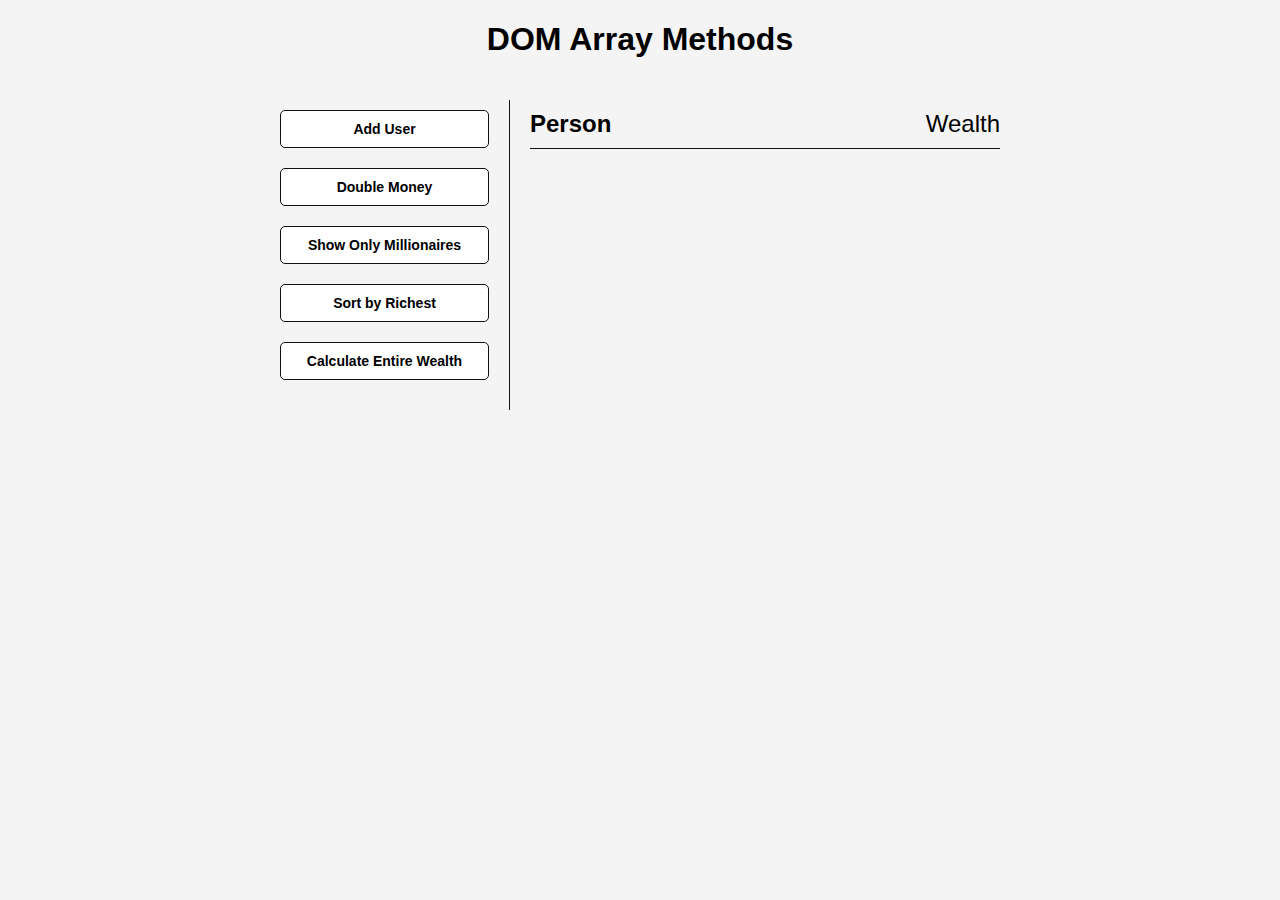
<file: dom-array-methods/index.html>
<!DOCTYPE html>
<html lang="en">
<head>
    <meta charset="UTF-8">
    <meta name="viewport" content="width=device-width, initial-scale=1.0">
    <link rel="stylesheet" href="style.css">
    <title>DOM Array Methods</title>
</head>
<body>
    <h1>DOM Array Methods</h1>

    <div class="container">
        <aside>
            <button type="button" id="add-user">Add User</button>
            <button type="button" id="double">Double Money</button>
            <button type="button" id="show-millionaires">Show Only Millionaires</button>
            <button type="button" id="sort">Sort by Richest</button>
            <button type="button" id="calculate-wealth">Calculate Entire Wealth</button>
        </aside>

        <main id="main">
            <h2><strong>Person</strong> Wealth</h2>
        </main>
    </div>

    <script src="script.js"></script>
</body>
</html>
</file>
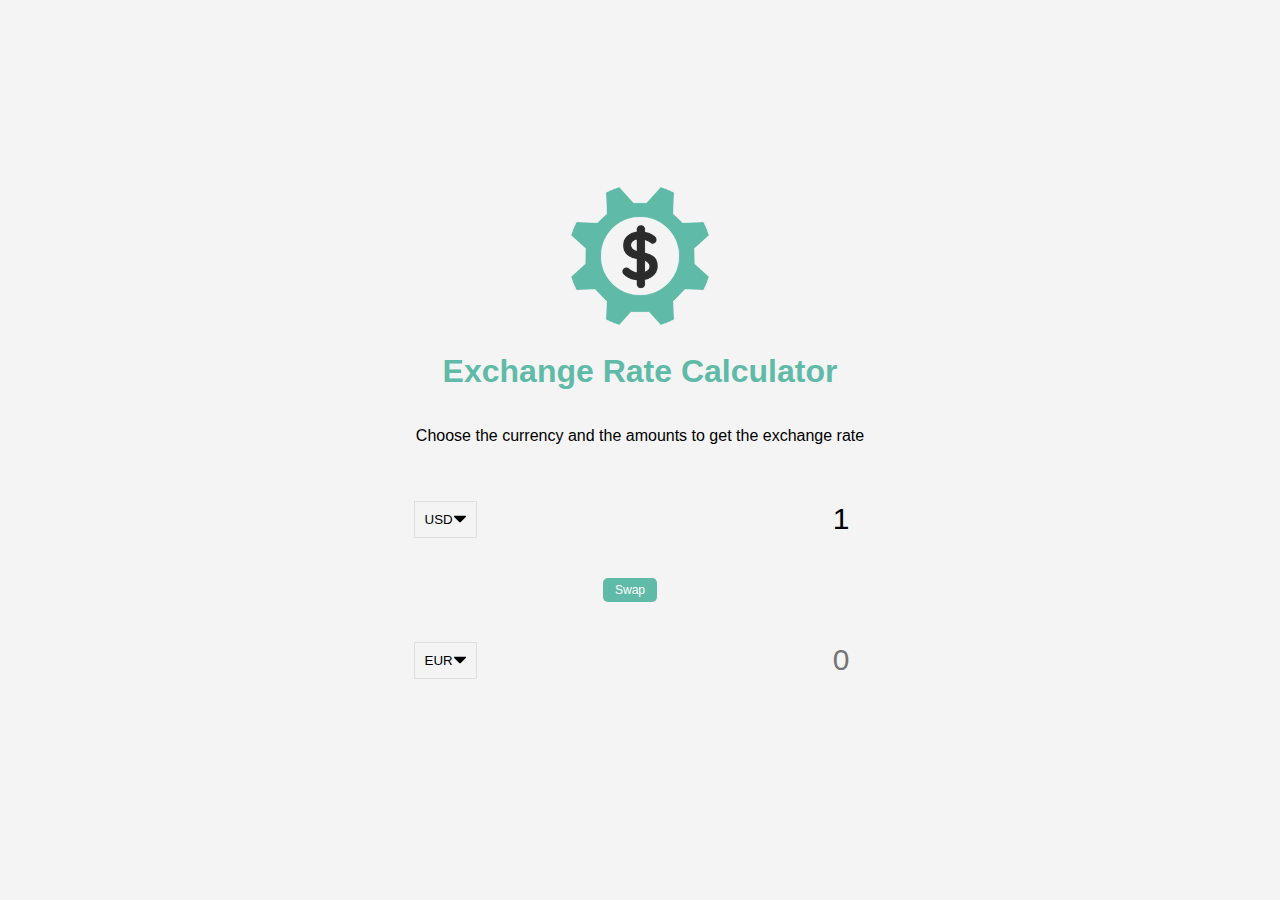
<file: exchange-rate-calculator/index.html>
<!DOCTYPE html>
<html lang="en">
<head>
    <meta charset="UTF-8">
    <meta name="viewport" content="width=device-width, initial-scale=1.0">
    <link rel="stylesheet" href="style.css">
    <script defer src="script.js"></script>
    <title>Exchange Rate Calculator</title>
</head>
<body>
    <img src="img/money.png" alt="" class="money-img">
    <h1>Exchange Rate Calculator</h1>
    <p>Choose the currency and the amounts to get the exchange rate</p>

    <div class="container">
        <div class="currency">
            <select id="currency-one">
                <option value="AED">AED</option>
                <option value="ARS">ARS</option>
                <option value="AUD">AUD</option>
                <option value="BGN">BGN</option>
                <option value="BRL">BRL</option>
                <option value="BSD">BSD</option>
                <option value="CAD">CAD</option>
                <option value="CHF">CHF</option>
                <option value="CLP">CLP</option>
                <option value="CNY">CNY</option>
                <option value="COP">COP</option>
                <option value="CZK">CZK</option>
                <option value="DKK">DKK</option>
                <option value="DOP">DOP</option>
                <option value="EGP">EGP</option>
                <option value="EUR">EUR</option>
                <option value="FJD">FJD</option>
                <option value="GBP">GBP</option>
                <option value="GTQ">GTQ</option>
                <option value="HKD">HKD</option>
                <option value="HRK">HRK</option>
                <option value="HUF">HUF</option>
                <option value="IDR">IDR</option>
                <option value="ILS">ILS</option>
                <option value="INR">INR</option>
                <option value="ISK">ISK</option>
                <option value="JPY">JPY</option>
                <option value="KRW">KRW</option>
                <option value="KZT">KZT</option>
                <option value="MXN">MXN</option>
                <option value="MYR">MYR</option>
                <option value="NOK">NOK</option>
                <option value="NZD">NZD</option>
                <option value="PAB">PAB</option>
                <option value="PEN">PEN</option>
                <option value="PHP">PHP</option>
                <option value="PKR">PKR</option>
                <option value="PLN">PLN</option>
                <option value="PYG">PYG</option>
                <option value="RON">RON</option>
                <option value="RUB">RUB</option>
                <option value="SAR">SAR</option>
                <option value="SEK">SEK</option>
                <option value="SGD">SGD</option>
                <option value="THB">THB</option>
                <option value="TRY">TRY</option>
                <option value="TWD">TWD</option>
                <option value="UAH">UAH</option>
                <option value="USD" selected>USD</option>
                <option value="UYU">UYU</option>
                <option value="VND">VND</option>
                <option value="ZAR">ZAR</option>
            </select>
            <input type="number" id="amount-one" placeholder="0" value="1">
        </div>

        <div class="swap-rate-container">
            <button class="btn" id="swap">Swap</button>
            <div class="rate" id="rate"></div>
        </div>

        <div class="currency">
            <select id="currency-two">
                <option value="AED">AED</option>
                <option value="ARS">ARS</option>
                <option value="AUD">AUD</option>
                <option value="BGN">BGN</option>
                <option value="BRL">BRL</option>
                <option value="BSD">BSD</option>
                <option value="CAD">CAD</option>
                <option value="CHF">CHF</option>
                <option value="CLP">CLP</option>
                <option value="CNY">CNY</option>
                <option value="COP">COP</option>
                <option value="CZK">CZK</option>
                <option value="DKK">DKK</option>
                <option value="DOP">DOP</option>
                <option value="EGP">EGP</option>
                <option value="EUR" selected>EUR</option>
                <option value="FJD">FJD</option>
                <option value="GBP">GBP</option>
                <option value="GTQ">GTQ</option>
                <option value="HKD">HKD</option>
                <option value="HRK">HRK</option>
                <option value="HUF">HUF</option>
                <option value="IDR">IDR</option>
                <option value="ILS">ILS</option>
                <option value="INR">INR</option>
                <option value="ISK">ISK</option>
                <option value="JPY">JPY</option>
                <option value="KRW">KRW</option>
                <option value="KZT">KZT</option>
                <option value="MXN">MXN</option>
                <option value="MYR">MYR</option>
                <option value="NOK">NOK</option>
                <option value="NZD">NZD</option>
                <option value="PAB">PAB</option>
                <option value="PEN">PEN</option>
                <option value="PHP">PHP</option>
                <option value="PKR">PKR</option>
                <option value="PLN">PLN</option>
                <option value="PYG">PYG</option>
                <option value="RON">RON</option>
                <option value="RUB">RUB</option>
                <option value="SAR">SAR</option>
                <option value="SEK">SEK</option>
                <option value="SGD">SGD</option>
                <option value="THB">THB</option>
                <option value="TRY">TRY</option>
                <option value="TWD">TWD</option>
                <option value="UAH">UAH</option>
                <option value="USD">USD</option>
                <option value="UYU">UYU</option>
                <option value="VND">VND</option>
                <option value="ZAR">ZAR</option>
            </select>
            <input type="number" id="amount-two" placeholder="0">
        </div>
    </div>
</body>
</html>
</file>
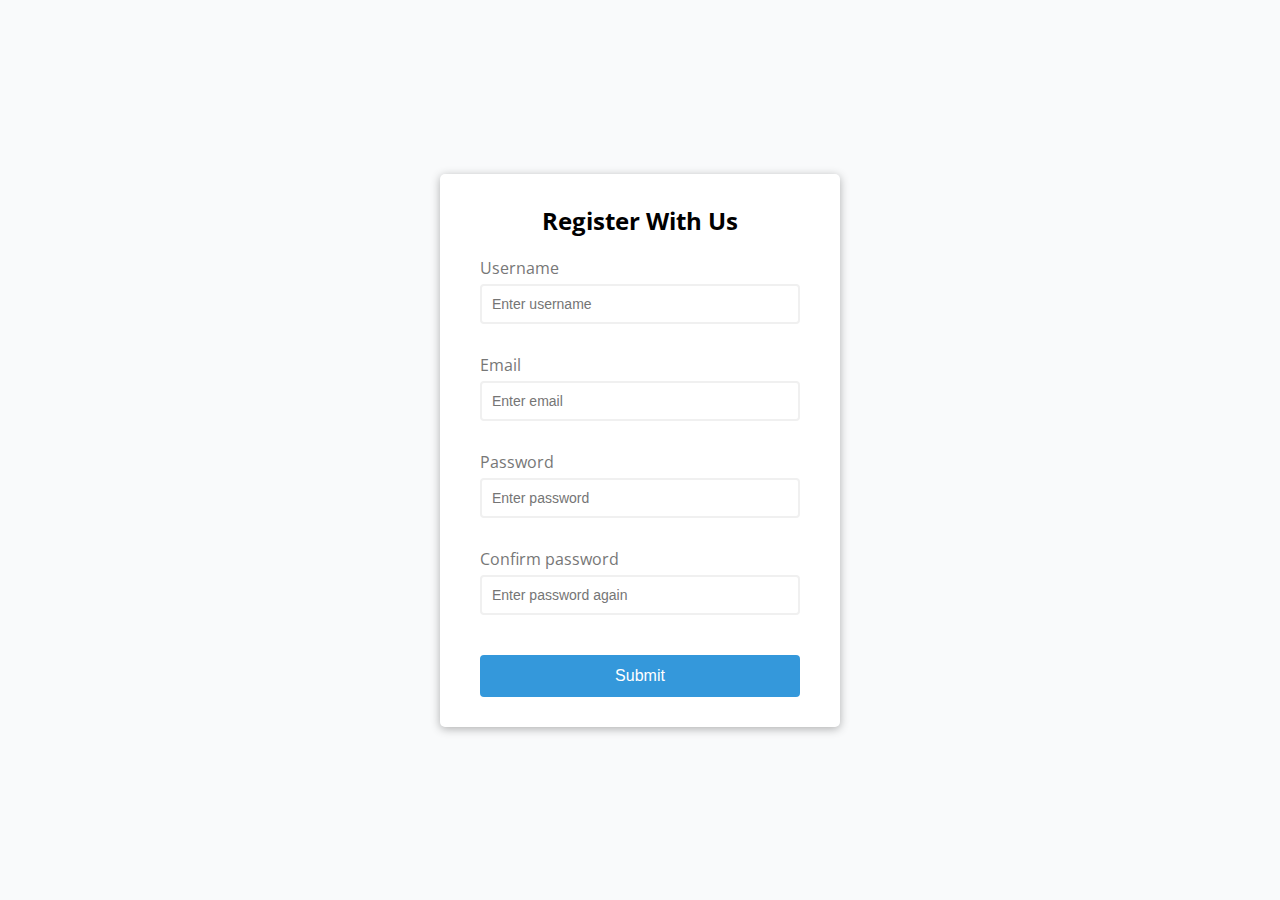
<file: form-validator/index.html>
<!DOCTYPE html>
<html lang="en">
<head>
    <meta charset="UTF-8">
    <meta name="viewport" content="width=device-width, initial-scale=1.0">
    <link rel="stylesheet" href="./style.css">
    <script defer src="./script.js"></script>
    <title>Form Validator</title>
</head>
<body>
    <div class="container">
        <form id="form" class="form">
            <h2>Register With Us</h2>
            <div class="form-control">
                <label for="username">Username</label>
                <input type="text" name="username" id="username" placeholder="Enter username">
                <small>Error message</small>
            </div>
            <div class="form-control">
                <label for="email">Email</label>
                <input type="text" name="email" id="email" placeholder="Enter email">
                <small>Error message</small>
            </div>
            <div class="form-control">
                <label for="password">Password</label>
                <input type="text" name="password" id="password" placeholder="Enter password">
                <small>Error message</small>
            </div>
            <div class="form-control">
                <label for="password2">Confirm password</label>
                <input type="text" name="password2" id="password2" placeholder="Enter password again">
                <small>Error message</small>
            </div>
            <button type="submit">Submit</button>
        </form>
    </div>
</body>
</html>
</file>
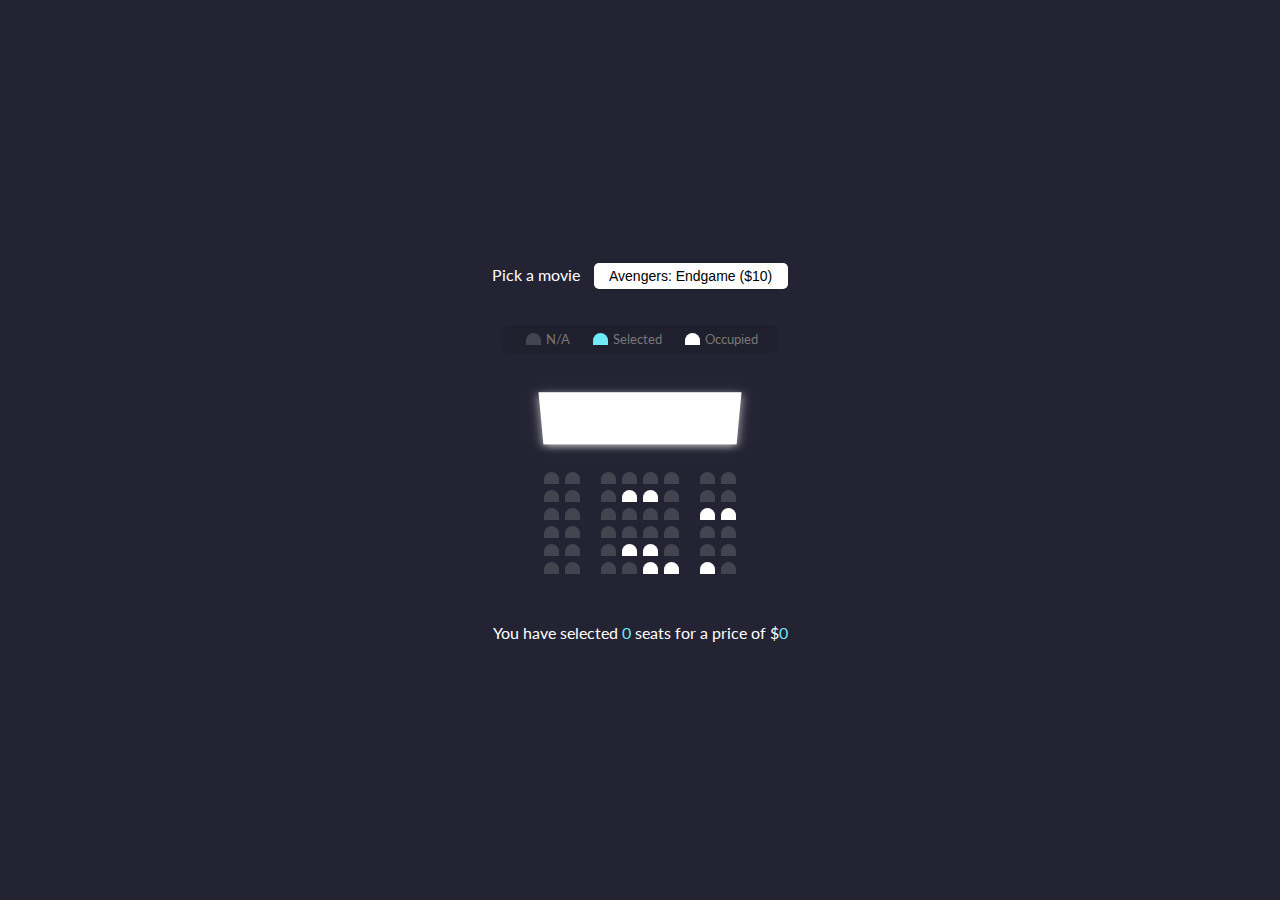
<file: movie-seat-booking/index.html>
<!DOCTYPE html>
<html lang="en">
<head>
    <meta charset="UTF-8">
    <meta name="viewport" content="width=device-width, initial-scale=1.0">
    <link rel="stylesheet" href="style.css">
    <script defer src="script.js"></script>
    <title>Movie Seat Booking</title>
</head>
<body>
    <div class="movie-container">
        <label>Pick a movie</label>
        <select id="movie">
            <option value="10">Avengers: Endgame ($10)</option>
            <option value="12">Joker ($12)</option>
            <option value="8">Toy Story ($8)</option>
            <option value="9">The Lion King ($9)</option>
        </select>
    </div>

    <ul class="showcase">
        <li>
            <div class="seat"></div>
            <small>N/A</small>
        </li>
        <li>
            <div class="seat selected"></div>
            <small>Selected</small>
        </li>
        <li>
            <div class="seat occupied"></div>
            <small>Occupied</small>
        </li>
    </ul>

    <div class="container">
        <div class="screen"></div>
        <div class="row">
            <div class="seat"></div>
            <div class="seat"></div>
            <div class="seat"></div>
            <div class="seat"></div>
            <div class="seat"></div>
            <div class="seat"></div>
            <div class="seat"></div>
            <div class="seat"></div>
        </div>
        <div class="row">
            <div class="seat"></div>
            <div class="seat"></div>
            <div class="seat"></div>
            <div class="seat occupied"></div>
            <div class="seat occupied"></div>
            <div class="seat"></div>
            <div class="seat"></div>
            <div class="seat"></div>
        </div>
        <div class="row">
            <div class="seat"></div>
            <div class="seat"></div>
            <div class="seat"></div>
            <div class="seat"></div>
            <div class="seat"></div>
            <div class="seat"></div>
            <div class="seat occupied"></div>
            <div class="seat occupied"></div>
        </div>
        <div class="row">
            <div class="seat"></div>
            <div class="seat"></div>
            <div class="seat"></div>
            <div class="seat"></div>
            <div class="seat"></div>
            <div class="seat"></div>
            <div class="seat"></div>
            <div class="seat"></div>
        </div>
        <div class="row">
            <div class="seat"></div>
            <div class="seat"></div>
            <div class="seat"></div>
            <div class="seat occupied"></div>
            <div class="seat occupied"></div>
            <div class="seat"></div>
            <div class="seat"></div>
            <div class="seat"></div>
        </div>
        <div class="row">
            <div class="seat"></div>
            <div class="seat"></div>
            <div class="seat"></div>
            <div class="seat"></div>
            <div class="seat occupied"></div>
            <div class="seat occupied"></div>
            <div class="seat occupied"></div>
            <div class="seat"></div>
        </div>
    </div>

    <p class="text">You have selected <span id="count">0</span> seats for a price of $<span id="total">0</span></p>
</body>
</html>
</file>
<file: dom-array-methods/style.css>
* {
    box-sizing: border-box;
}

body {
    display: flex;
    flex-direction: column;
    align-items: center;
    min-height: 100vh;
    margin: 0;
    font-family: Arial, Helvetica, sans-serif;
    background-color: #f4f4f4;
}

.container {
    display: flex;
    padding: 20px;
    margin: 0 auto;
    max-width: 100%;
    width: 800px;
}

aside {
    padding: 10px 20px;
    width: 250px;
    border-right: 1px solid #111;
}

button {
    display: block;
    width: 100%;
    padding: 10px;
    margin-bottom: 20px;
    border: 1px solid #111;
    border-radius: 5px;
    font-size: 14px;
    font-weight: bold;
    background-color: #fff;
    cursor: pointer;
}

main {
    flex: 1;
    padding: 10px 20px;
}

h2 {
    display: flex;
    justify-content: space-between;
    border-bottom: 1px solid #111;
    padding-bottom: 10px;
    font-weight: 300;
    margin: 0 0 20px;
}

h3 {
    display: flex;
    justify-content: space-between;
    border-bottom: 1px solid #111;
    padding: 10px;
    font-weight: 300;
    margin: 20px 0 0;
    background-color: #fff;
}

strong {
    font-weight: bold;
}

.person {
    display: flex;
    justify-content: space-between;
    margin-bottom: 10px;
    font-size: 20px;
}
</file>
<file: exchange-rate-calculator/style.css>
:root {
    --primary-color: #5fbaa7;
}

* {
    box-sizing: border-box;
}

body {
    display: flex;
    flex-direction: column;
    align-items: center;
    justify-content: center;
    height: 100vh;
    margin: 0;
    padding: 20px;
    font-family: Arial, Helvetica, sans-serif;
    background-color: #f4f4f4;
}

h1 {
    color: var(--primary-color);
}

p {
    text-align: center;
}

.btn {
    padding: 5px 12px;
    border: transparent;
    border-radius: 5px;
    font-size: 12px;
    color: #fff;
    background-color: var(--primary-color);
    cursor: pointer;
}

.money-img {
    width: 150px;
}

.currency {
    display: flex;
    align-items: center;
    justify-content: space-between;
    padding: 40px 0;
}

.currency select {
    padding: 10px 20px 10px 10px;
    border: 1px solid #dedede;
    background: transparent;
    background-image: url('data:image/svg+xml;charset=US-ASCII,%3Csvg%20xmlns%3D%22http%3A%2F%2Fwww.w3.org%2F2000%2Fsvg%22%20width%3D%22292.4%22%20height%3D%22292.4%22%3E%3Cpath%20fill%3D%22%20000002%22%20d%3D%22M287%2069.4a17.6%2017.6%200%200%200-13-5.4H18.4c-5%200-9.3%201.8-12.9%205.4A17.6%2017.6%200%200%200%200%2082.2c0%205%201.8%209.3%205.4%2012.9l128%20127.9c3.6%203.6%207.8%205.4%2012.8%205.4s9.2-1.8%2012.8-5.4L287%2095c3.5-3.5%205.4-7.8%205.4-12.8%200-5-1.9-9.2-5.5-12.8z%22%2F%3E%3C%2Fsvg%3E');
    background-position: right 10px top 50%, 0, 0;
    background-size: 12px auto, 100%;
    background-repeat: no-repeat;
    --moz-appearance: none;
    --webkit-appearance: none;
    appearance: none;
}

.currency input {
    border: 0;
    font-size: 30px;
    text-align: right;
    background: transparent;
}

.swap-rate-container {
    display: flex;
    align-items: center;
    justify-content: center;
}

.rate {
    padding: 0 10px;
    font-size: 14px;
    color: var(--primary-color);
}

select:focus,
input:focus,
button:focus {
    outline: 0;
}

@media (max-width: 600px) {
    .currency input {
        width: 200px;
    }
}
</file>
<file: form-validator/style.css>
@import url('https://fonts.googleapis.com/css2?family=Open+Sans&display=swap');

:root {
    --success-color: #2ecc71;
    --error-color: #e74c4c;
}

* {
    box-sizing: border-box;
}

body {
    display: flex;
    align-items: center;
    justify-content: center;
    min-height: 100vh;
    margin: 0;
    font-family: 'Open Sans', sans-serif;
    background-color: #f9fafb;
}

h2 {
    text-align: center;
    margin: 0 0 20px;
}

.container {
    width: 400px;
    border-radius: 5px;
    background-color: #ffffff;
    box-shadow: 0 2px 10px rgba(0, 0, 0, 0.3);
}

.form {
    padding: 30px 40px;
}

.form-control {
    position: relative;
    margin-bottom: 10px;
    padding-bottom: 20px;
}

.form-control label {
    display: block;
    margin-bottom: 5px;
    color: #777;
}

.form-control input {
    display: block;
    width: 100%;
    padding: 10px;
    border: 2px solid #f0f0f0;
    border-radius: 4px;
    font-size: 14px;
}

.form-control input:focus {
    outline: 0;
    border-color: #777;
}

.form-control.success input {
    border-color: var(--success-color);
}

.form-control.error input {
    border-color: var(--error-color);
}

.form-control small {
    position: absolute;
    bottom: 0;
    left: 0;
    color: var(--error-color);
    visibility: hidden;
}

.form-control.error small {
    visibility: visible;
}

.form button {
    display: block;
    width: 100%;
    margin-top: 20px;
    padding: 10px;
    border: 2px solid #3498db;
    border-radius: 4px;
    font-size: 16px;
    color: #fff;
    background-color: #3498db;
    cursor: pointer;
}
</file>
<file: movie-seat-booking/style.css>
@import url('https://fonts.googleapis.com/css2?family=Lato&display=swap');

* {
    box-sizing: border-box;
}

body {
    display: flex;
    flex-direction: column;
    align-items: center;
    justify-content: center;
    height: 100vh;
    margin: 0;
    font-family: 'Lato', sans-serif;
    color: #fff;
    background-color: #242333;
}

.movie-container {
    margin: 20px 0;
}

.movie-container select {
    margin-left: 10px;
    padding: 5px 15px;
    border: 0;
    border-radius: 5px;
    font-size: 14px;
    background-color: #fff;
    --moz-appearance: none;
    --webkit-appearance: none;
    appearance: none;
}

.container {
    margin-bottom: 30px;
    perspective: 1000px;
}

.seat {
    height: 12px;
    width: 15px;
    margin: 3px;
    border-top-left-radius: 10px;
    border-top-right-radius: 10px;
    background-color: #444451;
}

.seat.selected {
    background-color: #6feaf6;
}

.seat.occupied {
    background-color: #fff;
}

.seat:nth-of-type(2) {
    margin-right: 18px;
}

.seat:nth-last-of-type(2) {
    margin-left: 18px;
}

.seat:not(.occupied):hover {
    cursor: pointer;
    transform: scale(1.2);
}

.showcase .seat:not(.occupied):hover {
    cursor: default;
    transform: scale(1);
}

.showcase {
    display: flex;
    justify-content: space-between;
    padding: 5px 10px;
    border-radius: 5px;
    color: #777;
    background-color: rgba(0, 0, 0, 0.1);
    list-style: none;
}

.showcase li {
    display: flex;
    align-items: center;
    justify-content: center;
    margin: 0 10px;
}

.showcase li small {
    margin-left: 2px;
}

.screen {
    height: 70px;
    width: 100%;
    margin: 15px 0;
    background-color: #fff;
    transform: rotateX(-45deg);
    box-shadow: 0 3px 10px rgba(255, 255, 255, 0.7);
}

.row {
    display: flex;
}

.text span {
    color: #6feaf6;
}
</file>
